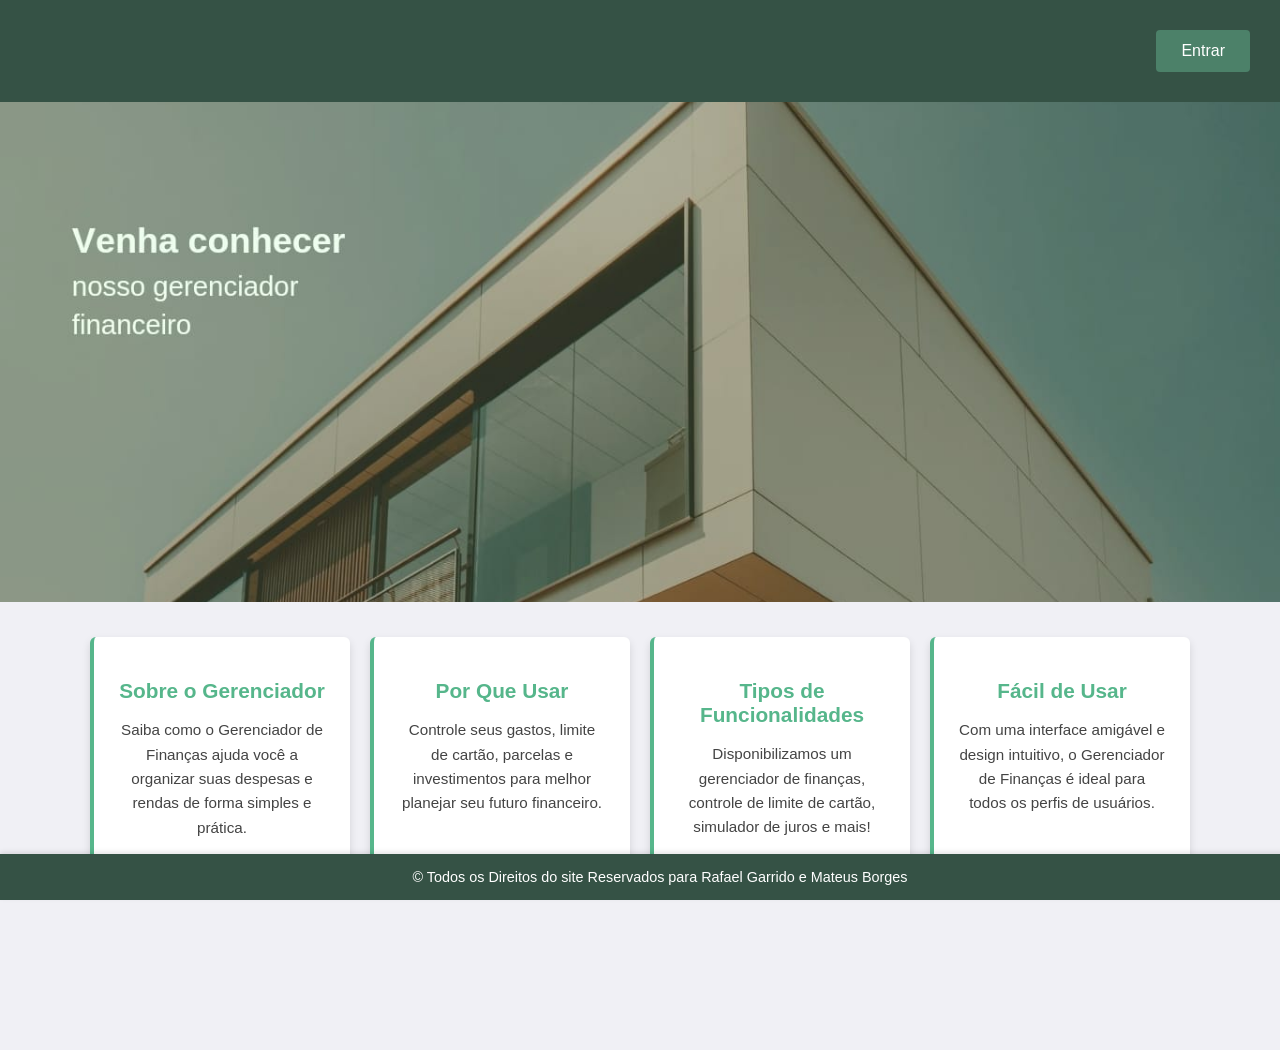
<file: index.html>
<!DOCTYPE html>
<html lang="pt-BR">
<head>
    <meta charset="UTF-8">
    <meta name="viewport" content="width=device-width, initial-scale=1.0">
    <title>Gerenciador de Finanças - Início</title>
    <link rel="stylesheet" href="login.css">
</head>
<body>
    
    <header>
        <div class="header-title">
          
        </div>
        <div class="header-buttons">
            <button onclick="window.location.href='inicio.html'">Entrar</button>
            
        </div>
    </header>

    
    <div class="main-image-container">
        <img src="geren.jpg" alt="Imagem Ilustrativa do Gerenciador">
    </div>

    
    <div class="info-sections">
        <div class="info-box">
            <h2>Sobre o Gerenciador</h2>
            <p>Saiba como o Gerenciador de Finanças ajuda você a organizar suas despesas e rendas de forma simples e prática.</p>
        </div>
        <div class="info-box">
            <h2>Por Que Usar</h2>
            <p>Controle seus gastos, limite de cartão, parcelas e investimentos para melhor planejar seu futuro financeiro.</p>
        </div>
        <div class="info-box">
            <h2>Tipos de Funcionalidades</h2>
            <p>Disponibilizamos um gerenciador de finanças, controle de limite de cartão, simulador de juros e mais!</p>
        </div>
        <div class="info-box">
            <h2>Fácil de Usar</h2>
            <p>Com uma interface amigável e design intuitivo, o Gerenciador de Finanças é ideal para todos os perfis de usuários.</p>
        </div>
    </div>
    <div class="conteudo">
        
    
        <div class="rodape-institucional">
            <div class="rodape-container">
                <div class="rodape-links">
                    <a href="#politica-privacidade">Política de Privacidade</a>
                    <a href="#termos-uso">Termos de Uso</a>
                    <a href="#politica-cookies">Política de Cookies</a>
                    <a href="#sobre-nos">Sobre Nós</a>
                    <a href="#contato">Contato</a>
                    <a href="#ajuda">Ajuda</a>
                </div>
                <p class="rodape-direitos">© 2024 Todos os Direitos Reservados. Rafael Garrido e Mateus Borges.</p>
            </div>
        </div>
    </div>

    <footer>
        <p>&copy; Todos os Direitos do site Reservados para Rafael Garrido e Mateus Borges</p>
    </footer>

    

<script src="login.js"></script>
</body>
</html>
</file>
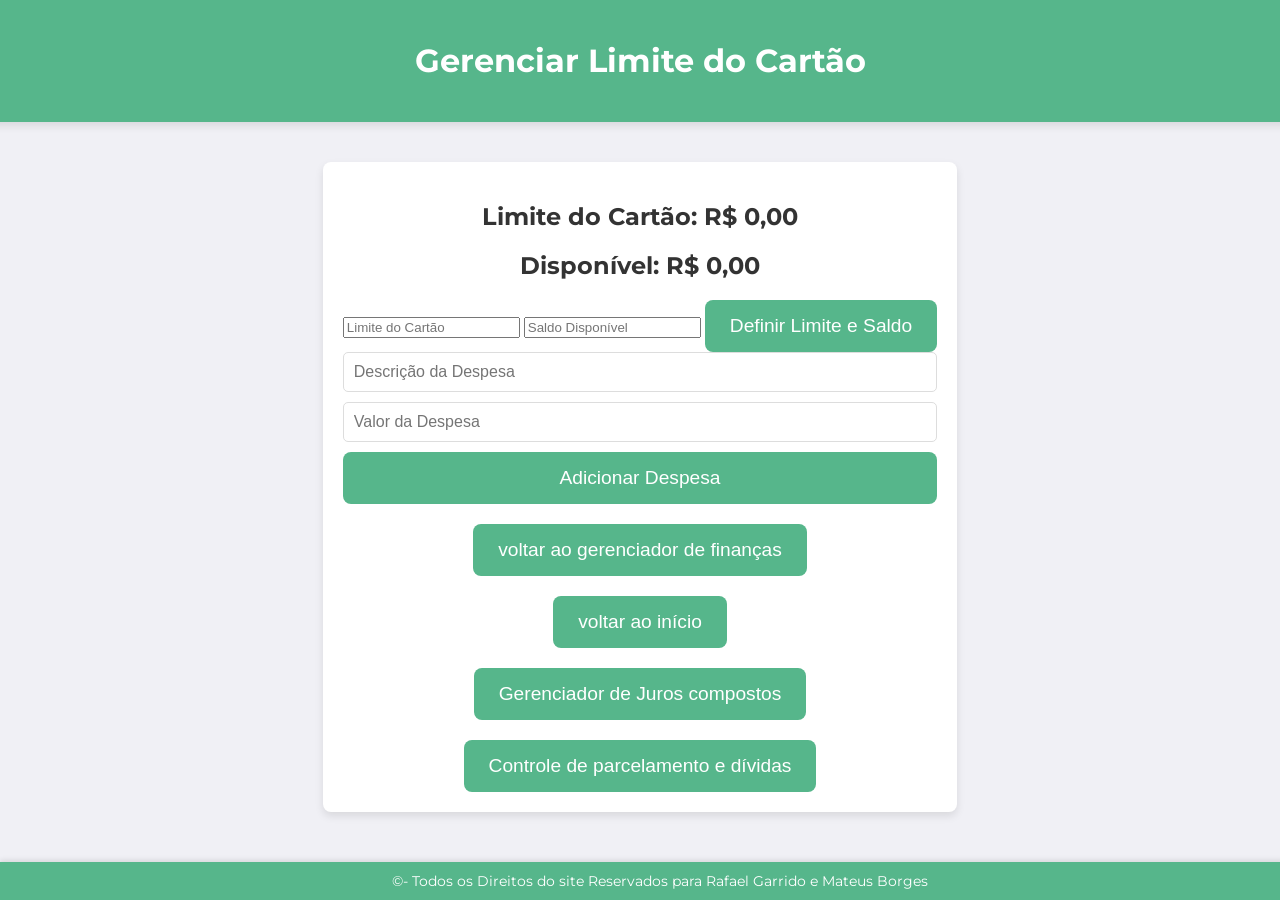
<file: limite.html>
<!DOCTYPE html>
<html lang="pt-BR">
<head>
    <meta charset="UTF-8">
    <meta name="viewport" content="width=device-width, initial-scale=1.0">
    <title>Limite do Cartão</title>
    <link rel="stylesheet" href="style.css">
    <link rel="shortcut icon" href="g.jpg">
</head>
<body>
    <header>
        <h1>Gerenciar Limite do Cartão</h1>
    </header>

    <div class="container">
        <div class="card-balance">
            <h2>Limite do Cartão: R$ <span id="cardLimit">0,00</span></h2>
            <h2>Disponível: R$ <span id="availableBalance">0,00</span></h2>
        </div>

        <div class="limit-form">
            <input type="number" id="limitAmount" placeholder="Limite do Cartão">
            <input type="number" id="availableAmount" placeholder="Saldo Disponível">
            <button onclick="setLimit()">Definir Limite e Saldo</button>
        </div>

        <div class="transaction-form">
            <input type="text" id="expenseDescription" placeholder="Descrição da Despesa">
            <input type="number" id="expenseAmount" placeholder="Valor da Despesa">
            <button onclick="addExpense()">Adicionar Despesa</button>
        </div>

        <ul id="expenseList"></ul>

        <div class="button-container">
            <button onclick="window.location.href='Finanças_pessoais.html'">voltar ao gerenciador de finanças</button>
        </div>

        <div class="button-container">
            <button onclick="window.location.href='inicio.html'">voltar ao início</button>
        </div>
        <div class="button-container">
            <button onclick="window.location.href='juros.html'">Gerenciador de Juros compostos</button>
        </div>
        <div class="button-container">
            <button onclick="window.location.href='parcelamento.html'">Controle de parcelamento e dívidas</button>
        </div>
    
    </div>

    <footer>
        <p>&copy;- Todos os Direitos do site Reservados para Rafael Garrido e Mateus Borges</p>
    </footer>
    
    <script src="limite.js"></script>
</body>
</html>
</file>
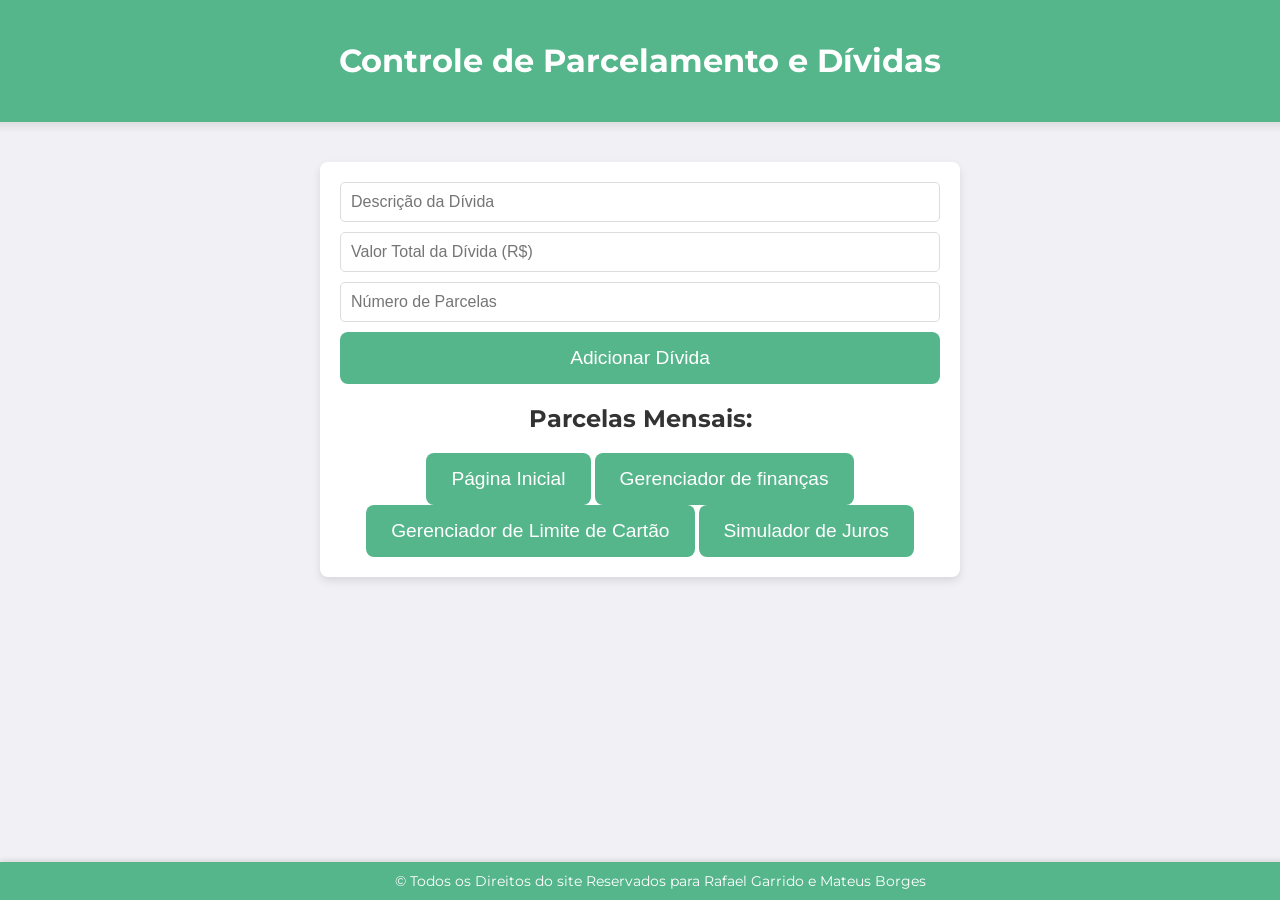
<file: parcelamento.html>
<!DOCTYPE html>
<html lang="pt-BR">
<head>
    <meta charset="UTF-8">
    <meta name="viewport" content="width=device-width, initial-scale=1.0">
    <title>Simulação de Parcelamento e Controle de Dívidas</title>
    <link rel="stylesheet" href="style.css">
</head>
<body>
    <header>
        <h1>Controle de Parcelamento e Dívidas</h1>
    </header>

    <div class="container">
        <!-- Formulário para adicionar uma nova dívida parcelada -->
        <div class="input-form">
            <input type="text" id="debtDescription" placeholder="Descrição da Dívida" required>
            <input type="number" id="totalAmount" placeholder="Valor Total da Dívida (R$)" required>
            <input type="number" id="numInstallments" placeholder="Número de Parcelas" required>
            <button onclick="addDebt()">Adicionar Dívida</button>
        </div>

        <!-- Lista de dívidas e parcelas restantes -->
        <div class="debt-list">
            <h2>Parcelas Mensais:</h2>
            <ul id="debtList"></ul>
        </div>

        <!-- Botões de Navegação -->
        <div class="button-container">
            <button onclick="window.location.href='inicio.html'">Página Inicial</button>
            <button onclick="window.location.href='Finanças_pessoais.html'">Gerenciador de finanças</button>
            <button onclick="window.location.href='limite.html'">Gerenciador de Limite de Cartão</button>
            <button onclick="window.location.href='juros.html'">Simulador de Juros</button>
        </div>
    </div>

    <footer>
        <p>&copy; Todos os Direitos do site Reservados para Rafael Garrido e Mateus Borges</p>
    </footer>

    <script src="parcelamento.js"></script>
</body>
</html>
</file>
<file: login.css>
body {
    font-family: 'Montserrat', sans-serif;
    background-color: #f0f0f5;
    margin: 0;
    padding: 0;
    color: #333;
    overflow-x: hidden;
}

header {
    background-color: #355245;
    color: white;
    padding: 30px;
    display: flex;
    justify-content: flex-end;
    align-items: center;
    position: relative;
}

.header-buttons {
    display: flex;
    gap: 15px;
}

.header-buttons button {
    padding: 12px 25px;
    background-color: #4c8169;
    color: white;
    border: none;
    border-radius: 4px;
    font-size: 1em;
    cursor: pointer;
    transition: background-color 0.3s, transform 0.3s;
}

.header-buttons button:hover {
    background-color: #64a98a;
    transform: scale(1.05);
}


.main-image-container {
    width: 100%;
    display: flex;
    justify-content: center;
    overflow: hidden;
    
}

.main-image-container img {
    width: 100%;
    height: auto;
    max-height: 500px;
    object-fit: cover;
   
    box-shadow: 0 6px 12px rgba(0, 0, 0, 0.211);
}

.info-sections {
    display: grid;
    grid-template-columns: repeat(auto-fit, minmax(250px, 1fr));
    gap: 20px;
    padding: 35px 20px;
    max-width: 1100px;
    margin: 0 auto;
}

.info-box {
    background-color: white;
    padding: 25px;
    border-radius: 6px;
    box-shadow: 0 4px 8px rgba(0, 0, 0, 0.12);
    text-align: center;
    transition: transform 0.4s ease, box-shadow 0.4s ease;
    border-left: 4px solid #56b68b;
}

.info-box:hover {
    transform: translateY(-6px);
    box-shadow: 0 6px 15px rgba(0, 0, 0, 0.15);
}

.info-box h2 {
    color: #56b68b;
    margin-bottom: 15px;
    font-size: 1.3em;
}

.info-box p {
    color: #444;
    line-height: 1.6;
    font-size: 0.95em;
}


footer {
    background-color: #355245;
    color: white;
    padding: 15px 20px;
    text-align: center;
    font-size: 0.9em;
    box-shadow: 0 -2px 5px rgba(0, 0, 0, 0.1);
    position: fixed;
    bottom: 0;
    left: 0;
    width: 100%;
}

footer p {
    margin: 0;
}

.rodape-institucional {
    background-color: #2e4d45; 
    color: #d0d0d0; 
    padding: 20px 0;
    text-align: center;
    font-size: 0.9em;
    margin-top: 40px;
    position: relative;
    z-index: 10;
    opacity: 0;
    transition: opacity 0.4s ease-in-out;
}

.rodape-container {
    max-width: 1200px;
    margin: 0 auto;
}

.rodape-links {
    display: flex;
    justify-content: center;
    flex-wrap: wrap;
    gap: 20px;
    margin-bottom: 15px;
}

.rodape-links a {
    color: #b8cbc7; 
    text-decoration: none;
    transition: color 0.3s ease;
}

.rodape-links a:hover {
    color: #ffffff; 
}

.rodape-direitos {
    color: #a0a0a0;
    font-size: 0.8em;
}


body.scrolled .rodape-institucional {
    opacity: 1;
}
</file>
<file: style.css>
@import url('https://fonts.googleapis.com/css2?family=Montserrat:wght@400;700&display=swap');

body {
    font-family: 'Montserrat', sans-serif;
    background-color: #f0f0f5;
    margin: 0;
    padding: 0;
    color: #333;
}



header {
    background-color: #56b68b;
    color: white;
    padding: 20px;
    text-align: center;
    position: relative;
}

.container {
    max-width: 500px;
    margin: 40px auto;
    padding: 20px;
    background-color: white;
    border-radius: 8px;
    box-shadow: 0 4px 8px rgba(0, 0, 0, 0.1);
}

.botões {
    max-width: 500px;
    margin: 40px auto;
    padding: 20px;
    background-color: white;
    border-radius: 8px;
    box-shadow: 0 4px 8px rgba(0, 0, 0, 0.1);

}

.balance {
    text-align: center;
    font-size: 1.5em;
    margin-bottom: 20px;
}

.transaction-form {
    display: flex;
    flex-direction: column;
    gap: 10px;
}

.transaction-form input, .transaction-form select {
    padding: 10px;
    font-size: 1em;
    border-radius: 5px;
    border: 1px solid #ddd;
}

button {
    padding: 10px;
    background-color: #56b68b;
    color: white;
    border: none;
    border-radius: 5px;
    cursor: pointer;
    font-size: 1em;
}

button:hover {
    background-color: #479f70;
}

#transactionList {
    list-style: none;
    padding: 0;
    margin: 20px 0;
}

#transactionList li {
    padding: 10px;
    border-bottom: 1px solid #ddd;
}

#transactionList .expense {
    color: red;
}

#transactionList .income {
    color: green;
}

/* Estilo do footer */
footer {
    background-color: #56b68b;
    color: white;
    padding: 10px 20px;
    position: fixed;
    bottom: 0;
    left: 0;
    width: 100%;
    text-align: center;
    font-size: 0.9em;
    box-shadow: 0 -2px 5px rgba(0, 0, 0, 0.1);
}

footer p {
    margin: 0;
}

.button-container {
    text-align: center;
    margin-top: 20px;
}

.button-container button {
    padding: 15px 25px;
    background-color: #56b68b;
    color: white;
    border: none;
    border-radius: 8px;
    font-size: 1.2em;
    cursor: pointer;
    transition: background-color 0.3s;
}

.button-container button:hover {
    background-color: #6deda3;
}

.image-container {
    display: flex;
    justify-content: center;
    margin-top: 20px;
}

.image-container img {
    max-width: 75%;
    height: auto;
    border-radius: 8px;
    box-shadow: 0 4px 8px rgba(0, 0, 0, 0.1);
}


.botão-container {
    text-align: center;
    margin-top: 20px;
}

.botão-container button {
    padding: 15px 25px;
    background-color: #56b68b;
    color: white;
    border: none;
    border-radius: 8px;
    font-size: 1.2em;
    cursor: pointer;
    transition: background-color 0.3s;
}

.botão-container button:hover {
    background-color: #6deda3;
}

@import url('https://fonts.googleapis.com/css2?family=Montserrat:wght@400;700&display=swap');

body {
    font-family: 'Montserrat', sans-serif;
    background-color: #f0f0f5;
    margin: 0;
    padding: 0;
    color: #333;
    display: flex;
    flex-direction: column;
    align-items: center;
    min-height: 100vh;
}

header {
    background-color: #56b68b;
    color: white;
    padding: 20px;
    text-align: center;
    width: 100%;
    box-shadow: 0 4px 8px rgba(0, 0, 0, 0.1);
}

.main-container {
    display: flex;
    justify-content: center;
    gap: 40px;
    margin-top: 60px;
}

.botao-container {
    display: flex;
    align-items: center;
    justify-content: center;
    background-color: white;
    border-radius: 8px;
    box-shadow: 0 4px 8px rgba(0, 0, 0, 0.1);
    padding: 35px;
    width: 300px;
    height: 250px;
    transition: transform 0.3s ease, background-color 0.3s ease;
}

.botao-container:hover {
    transform: scale(1.05);
    background-color: #e6f7ec;
}

button {
    padding: 15px 25px;
    background-color: #56b68b;
    color: white;
    border: none;
    border-radius: 8px;
    font-size: 1.2em;
    cursor: pointer;
    transition: transform 0.2s;
}

button:active {
    transform: scale(0.95);
}

button:hover {
    background-color: #6deda3;
}


.container {
    max-width: 600px;
    margin: 40px auto;
    padding: 20px;
    background-color: white;
    border-radius: 8px;
    box-shadow: 0 4px 8px rgba(0, 0, 0, 0.1);
    text-align: center;
}

.input-form {
    display: flex;
    flex-direction: column;
    gap: 10px;
    margin-bottom: 20px;
}

.input-form input {
    padding: 10px;
    font-size: 1em;
    border-radius: 5px;
    border: 1px solid #ddd;
}

.result {
    font-size: 1.5em;
    color: #333;
    margin-bottom: 20px;
}
</file>
